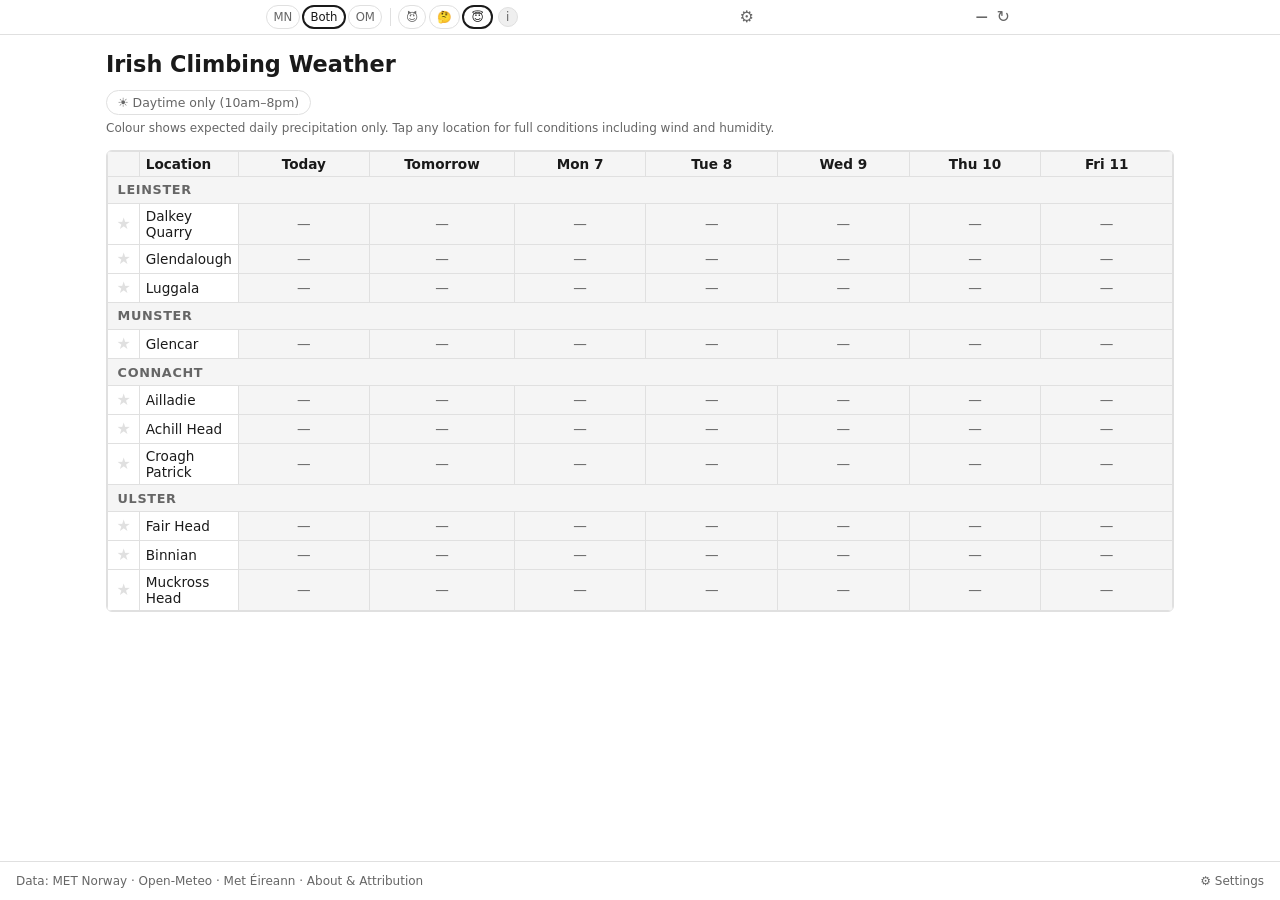
<file: index.html>
<!DOCTYPE html>
<html lang="en">
<head>
  <meta charset="UTF-8">
  <meta name="viewport" content="width=device-width, initial-scale=1.0">
  <meta name="description" content="Irish climbing weather — find where conditions are dry and climbable across Ireland's crags.">
  <meta name="color-scheme" content="light dark">
  <meta name="theme-color" content="#2d7a2d" media="(prefers-color-scheme: light)">
  <meta name="theme-color" content="#1a3a1a" media="(prefers-color-scheme: dark)">
  <title>Irish Climbing Weather</title>
  <link rel="stylesheet" href="css/styles.css">
  <script>
    const _t = localStorage.getItem('icw:theme');
    if (_t === 'dark') document.documentElement.setAttribute('data-theme', 'dark');
    else if (_t === 'light') document.documentElement.setAttribute('data-theme', 'light');
  </script>
</head>
<body>
  <div id="warnings-banner" role="alert" aria-live="polite"></div>
  <div id="sticky-bar">
    <div class="sticky-bar-inner">
      <div class="sticky-mode">
        <div class="model-buttons">
          <button class="model-btn" data-model="mn" title="MET Norway only">MN</button>
          <button class="model-btn" data-model="both" title="Both models">Both</button>
          <button class="model-btn" data-model="om" title="Open-Meteo only">OM</button>
        </div>
        <div class="bar-separator"></div>
        <div class="mode-buttons">
          <button class="mode-btn" data-mode="optimistic">😈</button>
          <button class="mode-btn" data-mode="balanced">🤔</button>
          <button class="mode-btn" data-mode="pessimistic">😇</button>
        </div>
        <button class="mode-about-link" id="bar-info-btn" aria-label="Help">i</button>
      </div>
      <a href="#/settings" class="settings-link" aria-label="Settings" title="Manage locations">⚙</a>
      <div class="sticky-freshness">
        <span id="freshness-time">—</span>
        <button id="refresh-footer-btn" title="Force refresh all data" aria-label="Refresh data">↻</button>
      </div>
    </div>
  </div>
  <main>
    <div id="app">
      <p style="padding:2rem;color:#666">Loading…</p>
    </div>
  </main>
  <footer>
    <span class="footer-attribution">
      Data: <a href="https://www.met.no/en" target="_blank" rel="noopener">MET Norway</a> ·
      <a href="https://open-meteo.com/" target="_blank" rel="noopener">Open-Meteo</a> ·
      <a href="https://www.met.ie" target="_blank" rel="noopener">Met Éireann</a> ·
      <a href="#/about">About &amp; Attribution</a>
    </span>
    <a href="#/settings" class="footer-settings-link">⚙ Settings</a>
  </footer>
  <div id="bar-info-modal" class="bar-modal" hidden>
    <div class="bar-modal-box">
      <button class="bar-modal-close" aria-label="Close">✕</button>
      <h3>How it works</h3>
      <dl>
        <dt>MN / Both / OM</dt><dd>Which forecast model to show. MN = MET Norway, OM = Open-Meteo. <strong>Both</strong> combines them using your mood setting below.</dd>
        <dt>😈</dt><dd>Takes the more favourable reading from each model. For when you're going regardless and just want the forecast to agree.</dd>
        <dt>🤔</dt><dd>Averages both models. When you want a fair read before committing.</dd>
        <dt>😇</dt><dd>Takes the more concerning reading. For when you're being sensible — long drives, multi-day trips, or when bailing isn't an option.</dd>
        <dt>Time</dt><dd>When the weather data was last fetched. Goes amber if over an hour old.</dd>
        <dt>↻ Refresh</dt><dd>Forces fresh data from all weather sources, ignoring the cache.</dd>
      </dl>
    </div>
  </div>
  <script type="module" src="js/app.js"></script>
</body>
</html>
</file>
<file: css/styles.css>
/* ===== Reset & Base ===== */
*, *::before, *::after { box-sizing: border-box; margin: 0; padding: 0; }

:root {
  --green-bg: #e8f5e9;
  --green-fg: #1b5e20;
  --green-mid: #2d7a2d;
  --amber-bg: #fff8e1;
  --amber-fg: #7a4800;
  --amber-mid: #b8860b;
  --red-bg: #ffebee;
  --red-fg: #7f0000;
  --red-mid: #c0392b;
  --grey-bg: #f5f5f5;
  --grey-mid: #9e9e9e;
  --text: #1a1a1a;
  --muted: #666;
  --border: #e0e0e0;
  --surface: #fff;
  --font: system-ui, -apple-system, sans-serif;
  --radius: 6px;
  color-scheme: light dark;
}

html { font-size: 16px; }
body {
  font-family: var(--font);
  color: var(--text);
  background: var(--surface);
  min-height: 100vh;
  display: flex;
  flex-direction: column;
}

a { color: inherit; text-decoration: none; }
a:hover { text-decoration: underline; }
button { cursor: pointer; font-family: var(--font); }

/* ===== Layout ===== */
#warnings-banner { width: 100%; }

/* ===== Sticky bar ===== */
#sticky-bar {
  position: sticky;
  top: 0;
  z-index: 200;
  background: var(--surface);
  border-bottom: 1px solid var(--border);
}
.sticky-bar-inner {
  max-width: 780px;
  margin: 0 auto;
  padding: 0.3rem 1rem;
  display: flex;
  align-items: center;
  justify-content: space-between;
  gap: 0.5rem;
}
.sticky-mode {
  display: flex;
  align-items: center;
  gap: 0.3rem;
}
.sticky-freshness {
  display: flex;
  align-items: center;
  gap: 0.3rem;
  font-size: 0.75rem;
  color: var(--muted);
}
#refresh-footer-btn {
  background: none;
  border: none;
  padding: 0.15rem 0.25rem;
  font-size: 1rem;
  color: var(--muted);
  cursor: pointer;
}
#refresh-footer-btn:hover { color: var(--text); }
#freshness-time { font-weight: 600; font-size: 0.75rem; }
#freshness-time.stale { color: var(--amber-mid); }

main {
  flex: 1;
  padding: 0 1rem 2rem;
  max-width: 1100px;
  margin: 0 auto;
  width: 100%;
}

footer {
  border-top: 1px solid var(--border);
  padding: 0.75rem 1rem;
  font-size: 0.75rem;
  color: var(--muted);
  display: flex;
  justify-content: space-between;
  align-items: center;
  flex-wrap: wrap;
  gap: 0.5rem;
}

.footer-attribution a { color: var(--muted); }

.footer-settings-link { font-size: 0.75rem; color: var(--muted); text-decoration: none; }
.footer-settings-link:hover { color: var(--text); }

/* ===== Warnings Banner ===== */
.warning-banner {
  padding: 0.75rem 1rem;
  display: flex;
  flex-direction: column;
  gap: 0.25rem;
  border-bottom: 2px solid transparent;
}
.warning-yellow { background: #fff9c4; border-color: #f9a825; }
.warning-orange { background: #ffe0b2; border-color: #e65100; font-size: 1.05rem; }
.warning-red    { background: #ffcdd2; border-color: #b71c1c; font-size: 1.1rem; font-weight: 600; }
.warning-banner small { color: var(--muted); font-size: 0.8rem; }

/* ===== Score colours ===== */
.score-green { background-color: var(--green-bg); color: var(--green-fg); }
.score-amber { background-color: var(--amber-bg); color: var(--amber-fg); }
.score-red   { background-color: var(--red-bg);   color: var(--red-fg); }
.score-error { background-color: var(--grey-bg);  color: var(--muted); }

.score-pill {
  display: inline-block;
  padding: 0.25rem 0.6rem;
  border-radius: 1rem;
  font-weight: 600;
  font-size: 0.85rem;
}

/* ===== Loading state ===== */
@keyframes pulse {
  0%, 100% { opacity: 1; }
  50% { opacity: 0.45; }
}
.loading {
  background-color: var(--grey-bg);
  color: transparent;
  animation: pulse 1.4s ease-in-out infinite;
}
.score-fade { transition: background-color 0.3s ease, color 0.3s ease; }

/* ===== Overview page ===== */
.overview-controls {
  display: flex;
  justify-content: space-between;
  align-items: center;
  padding: 1rem 0 0.5rem;
  flex-wrap: wrap;
  gap: 0.5rem;
}

.overview-controls h1 { font-size: 1.4rem; }

.control-buttons { display: flex; gap: 0.5rem; }
.control-buttons button {
  padding: 0.4rem 0.8rem;
  border: 1px solid var(--border);
  border-radius: var(--radius);
  background: var(--surface);
  font-size: 0.85rem;
}
.control-buttons button:hover { background: var(--grey-bg); }

.table-wrapper {
  overflow-x: auto;
  -webkit-overflow-scrolling: touch;
  border: 1px solid var(--border);
  border-radius: var(--radius);
  margin-top: 0.5rem;
}

.overview-table {
  border-collapse: collapse;
  min-width: 600px;
  width: 100%;
}

.overview-table th, .overview-table td {
  padding: 0.25rem 0.35rem;
  border: 1px solid var(--border);
  font-size: 0.85rem;
}

.overview-table thead th {
  background: var(--grey-bg);
  font-weight: 600;
  text-align: center;
  white-space: nowrap;
}

.star-col {
  width: 28px;
  min-width: 28px;
  position: sticky;
  left: 0;
  background: var(--surface);
  z-index: 1;
  padding: 0;
}

.star-cell {
  position: sticky;
  left: 0;
  background: var(--surface);
  z-index: 1;
  width: 28px;
  padding: 0;
  text-align: center;
  vertical-align: middle;
}

.loc-col {
  min-width: 90px;
  width: 90px;
  position: sticky;
  left: 28px;
  background: var(--surface);
  z-index: 1;
  text-align: left !important;
}

.loc-name-cell {
  position: sticky;
  left: 28px;
  background: var(--surface);
  z-index: 1;
  min-width: 90px;
  width: 90px;
  white-space: normal;  
  overflow-wrap: break-word;
}

.loc-name-cell a { color: var(--text); font-weight: 500; }
.loc-name-cell a:hover { text-decoration: underline; }

.score-cell {
  text-align: center;
  min-width: 80px;
  vertical-align: middle;
  white-space: nowrap;
}

.cell-precip { display: block; font-size: 0.75rem; font-weight: 600; }
.cell-icon { display: block; font-size: 1rem; line-height: 1.2; }

.group-header td {
  background: var(--grey-bg);
  font-weight: 700;
  font-size: 0.8rem;
  text-transform: uppercase;
  letter-spacing: 0.05em;
  color: var(--muted);
  padding: 0.35rem 0.6rem;
}

.pinned-header td { background: #fffde7; color: #7a6000; }

/* ===== Favourite star ===== */
.fav-star {
  background: none;
  border: none;
  font-size: 1rem;
  color: var(--border);
  padding: 0;
  line-height: 1;
  min-width: 20px;
  min-height: 20px;
  flex-shrink: 0;
}
.fav-star.active { color: #f59e0b; }
.fav-star:hover { color: #f59e0b; }

/* ===== Detail page ===== */
.back-link {
  display: inline-block;
  margin: 1rem 0 0.5rem;
  color: var(--muted);
  font-size: 0.9rem;
}
.back-link:hover { color: var(--text); text-decoration: none; }

.detail-header {
  padding-top: 0.5rem;
}

.detail-title-row {
  display: flex;
  align-items: center;
  gap: 0.75rem;
  margin: 0.25rem 0;
}

.detail-title-row h1 { font-size: 1.6rem; }

#detail-fav-btn { font-size: 1.4rem; }

.detail-meta {
  display: flex;
  flex-wrap: wrap;
  gap: 0.5rem 1rem;
  font-size: 0.85rem;
  color: var(--muted);
  margin-bottom: 0.5rem;
}

.sun-times {
  display: flex;
  gap: 1rem;
  font-size: 0.85rem;
  color: var(--muted);
  margin-bottom: 0.4rem;
}

.detail-notes {
  font-size: 0.9rem;
  color: var(--muted);
  font-style: italic;
  margin-bottom: 0.5rem;
}

.detail-section {
  margin-top: 1.5rem;
  border: 1px solid var(--border);
  border-radius: var(--radius);
  padding: 1rem;
}

.detail-section h2 {
  font-size: 1rem;
  font-weight: 700;
  margin-bottom: 0.75rem;
  border-bottom: 1px solid var(--border);
  padding-bottom: 0.4rem;
}

/* Now section */
.now-header {
  display: flex;
  align-items: center;
  justify-content: space-between;
  border-bottom: 1px solid var(--border);
  padding-bottom: 0.4rem;
  margin-bottom: 0.4rem;
}
.now-header h2 { border-bottom: none; padding-bottom: 0; margin-bottom: 0; }
.now-wip { font-size: 0.7rem; font-weight: 400; color: var(--muted); }
.now-metrics { font-size: 0.82rem; color: var(--muted); margin-bottom: 0.4rem; }
.now-drying { display: flex; align-items: center; gap: 0.5rem; margin-bottom: 0.4rem; }
.now-rain-note { font-size: 0.8rem; color: var(--muted); }
.obs-station-note { font-size: 0.75rem; color: var(--muted); margin-top: 0.4rem; }

/* Daylight */
.daylight-grid {
  display: grid;
  grid-template-columns: repeat(auto-fill, minmax(130px, 1fr));
  gap: 0.5rem;
}
.daylight-grid > div { display: flex; flex-direction: column; gap: 0.15rem; }

/* Hourly */
#hourly-section { padding: 0; overflow: hidden; }
#hourly-section > h2 { padding: 0.75rem 1rem 0.4rem; margin-bottom: 0; }
.hourly-note { font-size: 0.73rem; color: var(--muted); padding: 0 1rem 0.3rem; }
.prob-cell { color: var(--muted); }
.hourly-scroll { overflow-x: auto; -webkit-overflow-scrolling: touch; }
.hourly-table { border-collapse: collapse; width: auto; font-size: 0.82rem; }
.hourly-table th, .hourly-table td {
  padding: 0.1rem 0.3rem;
  border: 1px solid var(--border);
  text-align: center;
}
.hourly-table thead th, .day-header-row th {
  background: var(--grey-bg);
  font-weight: 600;
  vertical-align: bottom;
  white-space: normal;
  line-height: 1.3;
}
.day-header-row th { border-top: 2px solid var(--border); }
.day-header-row th:first-child,
.hourly-table thead th:first-child {
  position: sticky;
  left: 0;
  z-index: 2;
  background: var(--grey-bg);
}
.hour-time {
  font-weight: 600;
  white-space: nowrap;
  position: sticky;
  left: 0;
  background: var(--surface);
  z-index: 1;
}
.band-row td { font-style: italic; }
/* Per-cell scoring — only background changes, text stays readable */
.hourly-table td.score-green,
.daily-table  td.score-green { background-color: var(--green-bg); color: inherit; }
.hourly-table td.score-amber,
.daily-table  td.score-amber { background-color: var(--amber-bg); color: inherit; }
.hourly-table td.score-red,
.daily-table  td.score-red   { background-color: var(--red-bg);   color: inherit; }
.exposure-sheltered { color: var(--green-fg); font-weight: 600; white-space: nowrap; }
.exposure-exposed   { color: var(--red-fg); font-weight: 600; white-space: nowrap; }
.exposure-partial   { white-space: nowrap; }
.exposure-partial   { color: var(--amber-fg); }

/* Overview filters */
.overview-filters { padding: 0.3rem 0 0.2rem; }
.daytime-btn {
  padding: 0.25rem 0.65rem;
  border: 1px solid var(--border);
  border-radius: 1rem;
  background: var(--surface);
  font-size: 0.78rem;
  color: var(--muted);
  cursor: pointer;
  font-family: var(--font);
}
.daytime-btn:hover { border-color: var(--grey-mid); color: var(--text); }
.daytime-btn.daytime-active {
  background: var(--amber-bg);
  color: var(--amber-fg);
  border-color: var(--amber-mid);
  font-weight: 600;
}

/* Overview note */
.overview-note {
  font-size: 0.75rem;
  color: var(--muted);
  padding: 0.2rem 0 0.4rem;
}

/* Daily */
.daily-table { border-collapse: collapse; width: 100%; font-size: 0.85rem; }
.daily-table th, .daily-table td {
  padding: 0.4rem 0.6rem;
  border: 1px solid var(--border);
  text-align: center;
}
.daily-table thead th { background: var(--grey-bg); font-weight: 600; }

/* Model comparison */
.model-details > summary {
  cursor: pointer;
  list-style: none;
  font-size: 1rem;
  font-weight: 700;
  border-bottom: 1px solid var(--border);
  padding-bottom: 0.4rem;
  margin-bottom: 0;
  user-select: none;
}
.model-details > summary::-webkit-details-marker { display: none; }
.model-details[open] > summary { margin-bottom: 0.75rem; }
.model-note { font-size: 0.82rem; color: var(--muted); margin-bottom: 0.5rem; }
.model-table { border-collapse: collapse; width: 100%; font-size: 0.82rem; }
.model-table th, .model-table td {
  padding: 0.35rem 0.5rem;
  border: 1px solid var(--border);
  text-align: center;
}
.model-table thead th { background: var(--grey-bg); font-weight: 600; }
.model-agree    { color: var(--green-fg); font-weight: 600; }
.model-disagree { color: var(--amber-fg); font-weight: 600; }
.model-both-rain { color: var(--red-fg); font-weight: 600; }

/* Precip bars */
.precip-bars {
  display: flex;
  align-items: flex-end;
  gap: 2px;
  height: 60px;
  border-bottom: 1px solid var(--border);
  overflow-x: auto;
}
.precip-bar-wrap {
  display: flex;
  flex-direction: column;
  align-items: center;
  justify-content: flex-end;
  flex: 0 0 auto;
  width: 18px;
  height: 100%;
}
.precip-bar {
  width: 10px;
  background: #90caf9;
  border-radius: 2px 2px 0 0;
  min-height: 2px;
}
.bar-time { font-size: 0.6rem; color: var(--muted); margin-top: 2px; }

/* About page */
.about-page { padding: 1rem 0 2rem; max-width: 680px; }
.about-page h1 { font-size: 1.4rem; margin-bottom: 1rem; }
.about-page h2 { font-size: 1rem; margin: 1.25rem 0 0.5rem; }
.about-page h3 { font-size: 0.9rem; margin: 0.75rem 0 0.25rem; color: var(--muted); font-weight: 600; }
.about-page p  { margin-bottom: 0.5rem; font-size: 0.9rem; line-height: 1.5; }
.about-page ul { padding-left: 1.25rem; font-size: 0.9rem; line-height: 1.6; }
.about-page a  { color: #1a73e8; text-decoration: underline; }

/* Error / muted states */
.error-state { color: var(--muted); padding: 1rem 0; font-size: 0.9rem; }
.muted { color: var(--muted); }

/* Toast */
#toast {
  position: fixed;
  bottom: 4rem;
  left: 50%;
  transform: translateX(-50%) translateY(1rem);
  background: #333;
  color: #fff;
  padding: 0.5rem 1.2rem;
  border-radius: 2rem;
  font-size: 0.85rem;
  opacity: 0;
  pointer-events: none;
  transition: opacity 0.2s ease, transform 0.2s ease;
  z-index: 9999;
  white-space: nowrap;
}
#toast.visible {
  opacity: 1;
  transform: translateX(-50%) translateY(0);
}

/* Wind arrow */
.wind-arrow { display: inline-block; line-height: 1; }
.wind-cell { cursor: pointer; white-space: nowrap; }
.wind-cell:active { opacity: 0.6; }

/* Mode selector */
.mode-bar {
  display: flex;
  align-items: center;
  gap: 0.5rem;
  padding: 0.35rem 0 0.6rem;
  flex-wrap: wrap;
}
.mode-label { font-size: 0.8rem; color: var(--muted); white-space: nowrap; }
.mode-buttons { display: flex; gap: 0.15rem; }
.mode-btn {
  padding: 0.2rem 0.45rem;
  border: 1px solid var(--border);
  border-radius: 1rem;
  background: var(--surface);
  font-size: 0.73rem;
  color: var(--muted);
  cursor: pointer;
  font-family: var(--font);
}
.mode-btn:hover { border-color: var(--grey-mid); color: var(--text); }
.mode-btn.mode-active {
  background: var(--surface);
  color: var(--text);
  border-color: var(--text);
  border-width: 2px;
}
.mode-about-link {
  font-size: 0.75rem;
  color: var(--muted);
  border: 1px solid var(--border);
  border-radius: 50%;
  width: 1.25rem;
  height: 1.25rem;
  display: inline-flex;
  align-items: center;
  justify-content: center;
  text-decoration: none !important;
}
.mode-about-link:hover { border-color: var(--grey-mid); color: var(--text); }

.bar-separator {
  width: 1px;
  height: 1.1rem;
  background: var(--border);
  margin: 0 0.15rem;
  flex-shrink: 0;
}

.model-buttons { display: flex; gap: 0.15rem; }
.model-btn {
  padding: 0.2rem 0.4rem;
  border: 1px solid var(--border);
  border-radius: 1rem;
  background: var(--surface);
  font-size: 0.73rem;
  color: var(--muted);
  cursor: pointer;
  font-family: var(--font);
}
.model-btn:hover { border-color: var(--grey-mid); color: var(--text); }
.model-btn.model-active[data-model="both"] {
  background: var(--surface);
  color: var(--text);
  border-color: var(--text);
  border-width: 2px;
}
.model-btn.model-active[data-model="mn"],
.model-btn.model-active[data-model="om"] {
  background: var(--amber-bg);
  color: var(--amber-fg);
  border-color: var(--amber-fg);
  border-width: 2px;
  font-weight: 700;
}

.mode-btn.mode-locked {
  opacity: 0.35;
  cursor: not-allowed;
}

.bar-modal {
  position: fixed;
  inset: 0;
  background: rgba(0,0,0,0.4);
  z-index: 300;
  display: flex;
  align-items: flex-start;
  justify-content: center;
  padding-top: 4rem;
}
.bar-modal[hidden] { display: none; }
.bar-modal-box {
  background: var(--surface);
  border-radius: 0.75rem;
  padding: 1.25rem 1.5rem 1.5rem;
  max-width: 340px;
  width: calc(100% - 2rem);
  position: relative;
  box-shadow: 0 4px 24px rgba(0,0,0,0.18);
}
.bar-modal-box h3 {
  margin: 0 0 0.75rem;
  font-size: 1rem;
}
.bar-modal-box dl {
  margin: 0;
  display: grid;
  grid-template-columns: auto 1fr;
  gap: 0.35rem 0.75rem;
  font-size: 0.85rem;
}
.bar-modal-box dt {
  font-weight: 600;
  white-space: nowrap;
  padding-top: 0.1rem;
}
.bar-modal-box dd {
  margin: 0;
  color: var(--muted);
}
.bar-modal-close {
  position: absolute;
  top: 0.6rem;
  right: 0.75rem;
  background: none;
  border: none;
  font-size: 1rem;
  color: var(--muted);
  cursor: pointer;
  padding: 0.2rem;
}
.mode-indicator {
  font-size: 0.75rem;
  color: var(--muted);
  text-decoration: none;
  border-bottom: 1px dashed var(--border);
}
.mode-indicator:hover { color: var(--text); }

/* ===== Settings page ===== */
.settings-page {
  padding: 1rem 0 2rem;
  max-width: 780px;
}
.settings-page h1 { font-size: 1.4rem; margin-bottom: 1rem; }
.settings-section {
  margin-top: 1.5rem;
  border: 1px solid var(--border);
  border-radius: var(--radius);
  padding: 1rem;
}
.settings-section h2 { font-size: 1rem; margin-bottom: 0.6rem; border-bottom: 1px solid var(--border); padding-bottom: 0.4rem; }
.settings-section h3 { font-size: 0.9rem; margin: 0.8rem 0 0.4rem; }
.settings-hint { font-size: 0.82rem; color: var(--muted); margin-bottom: 0.5rem; }
.settings-active-controls { display: flex; gap: 0.5rem; flex-wrap: wrap; margin-bottom: 0.75rem; }

.settings-btn {
  display: inline-block;
  padding: 0.4rem 0.85rem;
  border: 1px solid var(--border);
  border-radius: var(--radius);
  background: var(--surface);
  font-size: 0.85rem;
  cursor: pointer;
  font-family: var(--font);
  text-decoration: none;
  color: var(--text);
}
.settings-btn:hover { background: var(--grey-bg); }
.settings-btn-sm {
  display: inline-block;
  padding: 0.25rem 0.6rem;
  border: 1px solid var(--border);
  border-radius: var(--radius);
  background: var(--surface);
  font-size: 0.8rem;
  cursor: pointer;
  font-family: var(--font);
  color: var(--text);
}
.settings-btn-sm:hover { background: var(--grey-bg); }
.settings-btn-danger { border-color: var(--red-mid); color: var(--red-fg); }
.settings-btn-danger:hover { background: var(--red-bg); }
.settings-btn-icon {
  background: none;
  border: none;
  cursor: pointer;
  font-size: 1rem;
  padding: 0.1rem 0.3rem;
  color: var(--muted);
  line-height: 1;
}
.settings-btn-icon:hover { color: var(--text); }

.settings-input {
  width: 100%;
  padding: 0.35rem 0.5rem;
  border: 1px solid var(--border);
  border-radius: var(--radius);
  font-size: 0.85rem;
  font-family: var(--font);
  background: var(--surface);
  color: var(--text);
}
.settings-select {
  padding: 0.3rem 0.4rem;
  border: 1px solid var(--border);
  border-radius: var(--radius);
  font-size: 0.85rem;
  font-family: var(--font);
  background: var(--surface);
  color: var(--text);
}

/* Active location list */
.active-loc-list, .custom-loc-list {
  list-style: none;
  margin: 0;
  padding: 0;
}
.active-loc-list li, .custom-loc-list li {
  display: flex;
  align-items: center;
  justify-content: space-between;
  padding: 0.3rem 0;
  border-bottom: 1px solid var(--border);
  font-size: 0.85rem;
  gap: 0.5rem;
}
.active-loc-list li:last-child, .custom-loc-list li:last-child { border-bottom: none; }
.active-loc-name { flex: 1; }
.custom-loc-actions { display: flex; gap: 0.4rem; align-items: center; }

/* Browse list */
.browse-region { margin-top: 0.75rem; }
.browse-region h3 {
  font-size: 0.8rem;
  text-transform: uppercase;
  letter-spacing: 0.05em;
  color: var(--muted);
  margin-bottom: 0.3rem;
}
.browse-loc-list {
  list-style: none;
  padding: 0;
  margin: 0;
  column-count: 2;
  column-gap: 1rem;
}
.browse-loc-list li { font-size: 0.83rem; padding: 0.15rem 0; break-inside: avoid; }
.browse-loc-list label { display: flex; align-items: center; gap: 0.4rem; cursor: pointer; }
.browse-loc-list input[type=checkbox]:disabled { cursor: not-allowed; }
.loc-county { color: var(--muted); font-size: 0.78rem; }

/* Geocode */
.geocode-row { display: flex; gap: 0.5rem; margin-bottom: 0.5rem; }
.geocode-row .settings-input { flex: 1; }
.geocode-result-list { list-style: none; padding: 0; margin: 0 0 0.75rem; }
.geocode-result-list li { padding: 0.25rem 0.4rem; border-radius: var(--radius); font-size: 0.83rem; }
.geocode-result-list li:hover { background: var(--grey-bg); }
.geocode-result-list label { display: flex; align-items: center; gap: 0.4rem; cursor: pointer; }

.field-row { margin: 0.5rem 0; }
.field-row label { display: flex; flex-direction: column; gap: 0.2rem; font-size: 0.83rem; }
.field-row-inline { display: flex; gap: 1rem; flex-wrap: wrap; }
.field-row-inline label { flex-direction: column; }

/* Export/import row */
.export-import-row { display: flex; gap: 0.5rem; flex-wrap: wrap; margin-top: 0.5rem; }
.import-label {
  display: inline-block;
  padding: 0.4rem 0.85rem;
  border: 1px solid var(--border);
  border-radius: var(--radius);
  background: var(--surface);
  font-size: 0.85rem;
  cursor: pointer;
  color: var(--text);
}
.import-label:hover { background: var(--grey-bg); }

/* Theme toggle */
.theme-toggle { display: flex; gap: 0; margin-bottom: 0.5rem; }
.theme-btn {
  padding: 0.35rem 0.9rem;
  border: 1px solid var(--border);
  background: var(--surface);
  font-size: 0.85rem;
  font-family: var(--font);
  cursor: pointer;
  color: var(--text);
  margin-right: -1px;
}
.theme-btn:first-child { border-radius: var(--radius) 0 0 var(--radius); }
.theme-btn:last-child  { border-radius: 0 var(--radius) var(--radius) 0; margin-right: 0; }
.theme-btn:hover { background: var(--grey-bg); z-index: 1; position: relative; }
.theme-btn.theme-active {
  background: var(--green-mid);
  border-color: var(--green-mid);
  color: #fff;
  z-index: 1;
  position: relative;
}

/* Settings icon in sticky bar */
.settings-link {
  font-size: 1rem;
  padding: 0.15rem 0.25rem;
  color: var(--muted);
  text-decoration: none;
  line-height: 1;
}
.settings-link:hover { color: var(--text); text-decoration: none; }

/* ===== Responsive ===== */
@media (max-width: 480px) {
  .overview-controls h1 { font-size: 1.1rem; }
  .detail-title-row h1 { font-size: 1.3rem; }
  .control-buttons button { font-size: 0.8rem; padding: 0.35rem 0.6rem; }
  .browse-loc-list { column-count: 1; }
}

/* ===== Dark mode ===== */
/* Applied when: browser prefers dark AND user hasn't forced light */
@media (prefers-color-scheme: dark) {
  html:not([data-theme="light"]) {
    --green-bg: #1b3a1b; --green-fg: #a5d6a7; --green-mid: #4caf50;
    --amber-bg: #332800; --amber-fg: #ffd54f; --amber-mid: #ffb300;
    --red-bg: #3b0000;   --red-fg: #ff8a80;   --red-mid: #ef5350;
    --grey-bg: #2a2a2a;  --grey-mid: #757575;
    --text: #e0e0e0; --muted: #9e9e9e; --border: #3a3a3a; --surface: #121212;
    color-scheme: dark;
  }
  html:not([data-theme="light"]) .warning-yellow { background: #2a2300; border-color: #f9a825; }
  html:not([data-theme="light"]) .warning-orange { background: #2a1500; border-color: #e65100; }
  html:not([data-theme="light"]) .warning-red    { background: #2a0000; border-color: #b71c1c; }
  html:not([data-theme="light"]) .pinned-header td { background: #1e1b00; color: #ffd54f; }
  html:not([data-theme="light"]) .precip-bar { background: #64b5f6; }
  html:not([data-theme="light"]) #toast { background: #444; }
  html:not([data-theme="light"]) .about-page a { color: #90caf9; }
  html:not([data-theme="light"]) .settings-btn { background: #2a2a2a; border-color: var(--border); }
  html:not([data-theme="light"]) .settings-btn-sm { background: #2a2a2a; border-color: var(--border); }
  html:not([data-theme="light"]) .settings-btn-danger { background: #3b0000; border-color: #7f0000; color: #ff8a80; }
  html:not([data-theme="light"]) .settings-input,
  html:not([data-theme="light"]) .settings-select { background: #1e1e1e; border-color: var(--border); color: var(--text); }
  html:not([data-theme="light"]) .geocode-result-list li:hover { background: #1e1e1e; }
  html:not([data-theme="light"]) .import-label { background: #2a2a2a; border-color: var(--border); }
}

/* Applied when: user has explicitly chosen dark */
html[data-theme="dark"] {
  --green-bg: #1b3a1b; --green-fg: #a5d6a7; --green-mid: #4caf50;
  --amber-bg: #332800; --amber-fg: #ffd54f; --amber-mid: #ffb300;
  --red-bg: #3b0000;   --red-fg: #ff8a80;   --red-mid: #ef5350;
  --grey-bg: #2a2a2a;  --grey-mid: #757575;
  --text: #e0e0e0; --muted: #9e9e9e; --border: #3a3a3a; --surface: #121212;
  color-scheme: dark;
}
html[data-theme="dark"] .warning-yellow { background: #2a2300; border-color: #f9a825; }
html[data-theme="dark"] .warning-orange { background: #2a1500; border-color: #e65100; }
html[data-theme="dark"] .warning-red    { background: #2a0000; border-color: #b71c1c; }
html[data-theme="dark"] .pinned-header td { background: #1e1b00; color: #ffd54f; }
html[data-theme="dark"] .precip-bar { background: #64b5f6; }
html[data-theme="dark"] #toast { background: #444; }
html[data-theme="dark"] .about-page a { color: #90caf9; }
html[data-theme="dark"] .settings-btn { background: #2a2a2a; border-color: var(--border); }
html[data-theme="dark"] .settings-btn-sm { background: #2a2a2a; border-color: var(--border); }
html[data-theme="dark"] .settings-btn-danger { background: #3b0000; border-color: #7f0000; color: #ff8a80; }
html[data-theme="dark"] .settings-input,
html[data-theme="dark"] .settings-select { background: #1e1e1e; border-color: var(--border); color: var(--text); }
html[data-theme="dark"] .geocode-result-list li:hover { background: #1e1e1e; }
html[data-theme="dark"] .import-label { background: #2a2a2a; border-color: var(--border); }

/* Applied when: user has explicitly chosen light (ensure light vars override dark media query) */
html[data-theme="light"] { color-scheme: light; }
</file>
